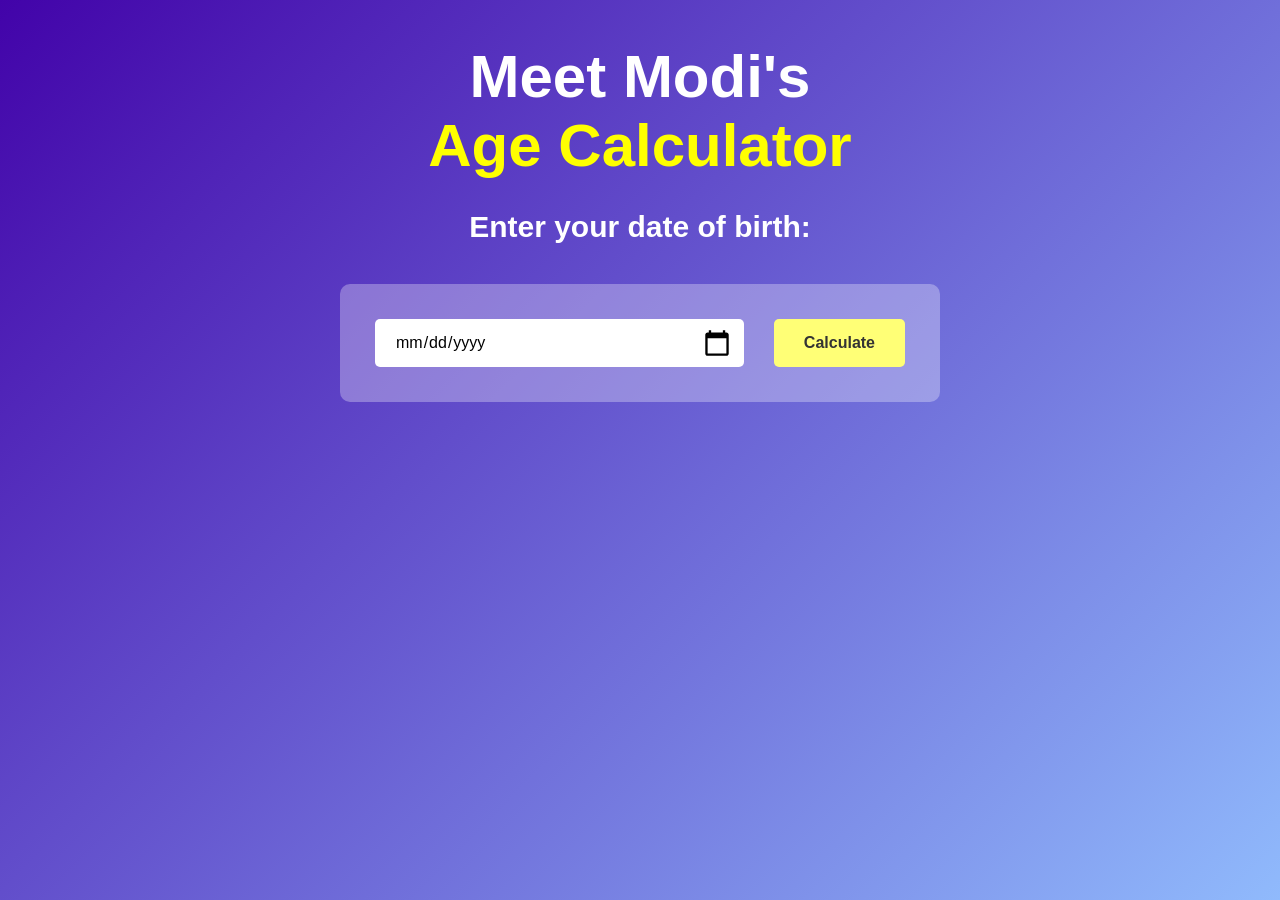
<file: index.html>
<!DOCTYPE html>
<html lang="en">
<head>
    <meta charset="UTF-8">
    <meta name="viewport" content="width=device-width, initial-scale=1.0">
    <title>Document</title>
    <link rel="stylesheet" href="age.css">

</head>
<body>
    <div class="container">
       <div class="Calculator"> <h1>Meet Modi's <br><span>Age Calculator</span></h1>
          <h4>
            Enter your date of birth:
          </h4>
       <div class="input"><input type="date" id="date">
            <button onclick="calculate()">Calculate</button>
       </div> 
       <p id="result">

       </p>
       </div>
    </div>
    <script>
        let userinput = document.getElementById("date");
        userinput.max = new Date().toISOString().split("T")[0];
        let result = document.getElementById("result")
        function calculate(){
               let birthdate = new Date(userinput.value)
               let d1 = birthdate.getDate();
               let m1 = birthdate.getMonth() +1;
               let y1 = birthdate.getFullYear();

               let today = new Date();
               let d2 = today.getDate();
               let m2 = today.getMonth() +1;
               let y2 = today.getFullYear();
               
               let d3,m3,y3;
               y3 = y2-y1;
               
                if(m2 >= m1){
                    m3 = m2 -m1
                }
                else{
                    y3--;
                    m3 = 12+ m2-m1;
                }

                if(d2>=d1){
                     d3 = d2-d1;
                }
                else{
                    m3--;
                    d3 = getdatsinmonth(y1,m1) + d2-d1;
                }
                if(m3<0){
                    m3 = 11;
                    y3--;
                }

                result.innerHTML = `you are <span>${y3}</span> years,<span> ${m3}</span> months, <span>${d3}</span> days old!`
                 
        }
        function getdatsinmonth(year, month){
            return new Date(year,month,0).getDate();
        }
    </script>
</body>
</html>
</file>
<file: age.css>
*{
    margin: 0;
    padding: 0;
    box-sizing: border-box;
    font-family: 'Poppins' , sans-serif;
}

.container{
    background:linear-gradient(135deg,#4203a9,#90bafc);
    min-height: 100vh;
    width: 100%;
    color: #fff;
    padding: 10px;
     display: flex;
    justify-content: center;
    align-items: flex-start;
}
.Calculator{
    width:90%;
    max-width: 600px;
     margin: 2em auto;
    text-align: center 
}
.Calculator h1{
    font-size: clamp(32px, 6vw, 60px);
}
.Calculator h1 span{
    color: yellow;
}

.input{
    margin: 40px 0;
    padding: 35px;
    border-radius: 10px;
    background:rgba(255,255,255,0.3);
    display: flex;
    flex-wrap: wrap;
    gap: 10px;
    align-items: center;
}
.input input{
    flex:1;
    margin-right: 20px;
    padding: 14px 20px;
    border: 0;
    outline: 0;
    font-size: 1rem;
    border-radius: 5px;
    position: relative;
}
.input button{
    background:#ffff76;
    border: 0;
    outline: 0;
    padding: 15px 30px;
    border-radius: 5px;
    font-weight: 600;
    color: #333;
    cursor: pointer;
    font-size: 1rem;
    flex-shrink: 0;
}
.input input::-webkit-calendar-picker-indicator{
    top: 0;
    left: 0;
    right: 0;
    bottom:0;
    width: auto;
    height: auto;
    position: absolute;
    background-position: calc(100% - 10px);
    background-size: 30px;
    cursor: pointer;
}

h4{
    margin-top: 30px;
    font-size: clamp(18px, 4vw, 30px)
}
#result{
   
    font-size: clamp(16px, 3.5vw, 20px);
    
}
#result span{
    color: #ffff76;
}
/* Mobile-specific tweaks */
@media (max-width: 480px) {
    .input {
        flex-direction: column;
        align-items: stretch;
    }

    .input button {
        width: 100%;
    }
}
</file>
